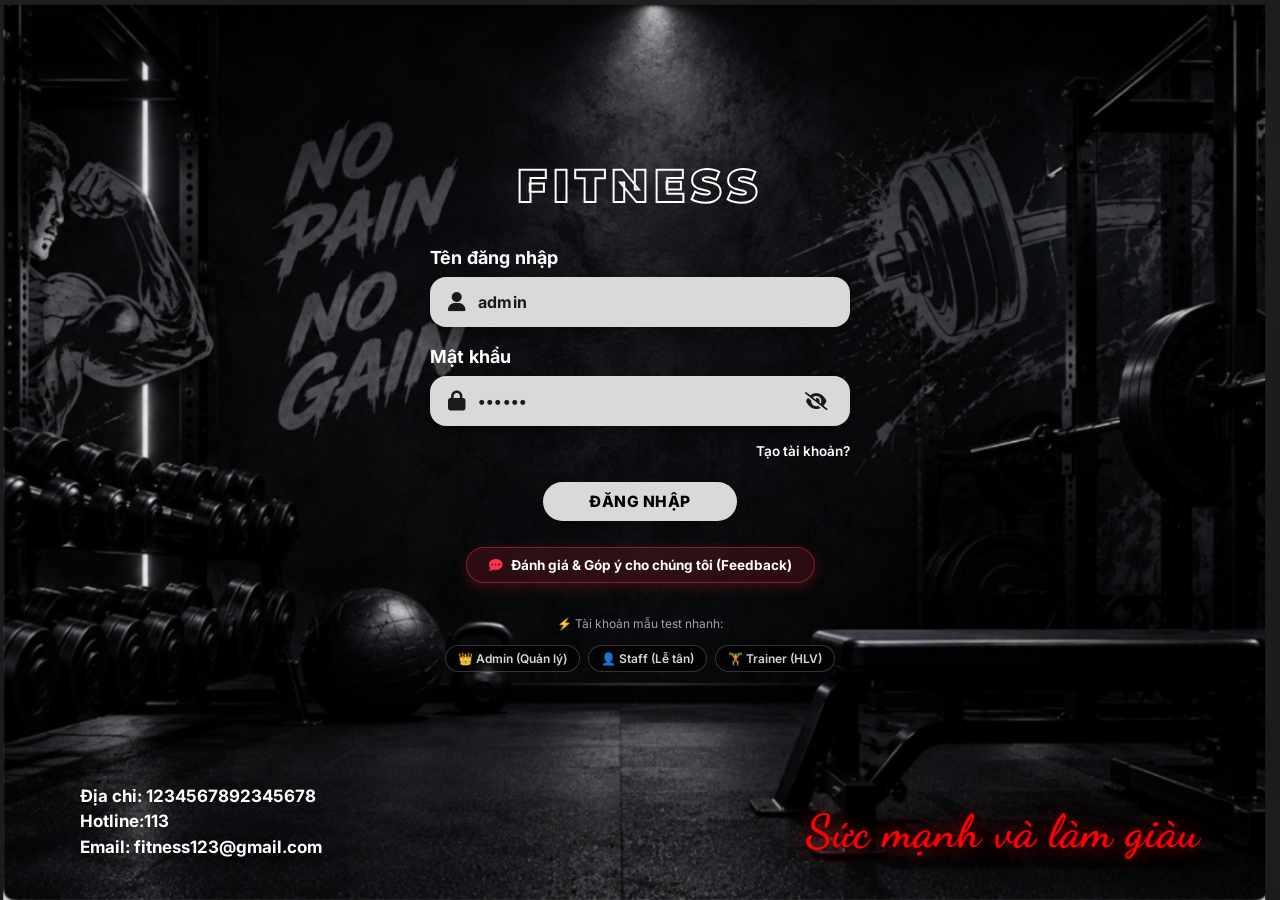
<file: index.html>
<!DOCTYPE html>
<html lang="vi">
<head>
  <meta charset="UTF-8">
  <meta http-equiv="refresh" content="0; url=frontend/pages/login.html">
  <title>Gym Management System</title>
  <script>
    // Automatic redirect
    window.location.href = "frontend/pages/login.html";
  </script>
</head>
<body style="background: #0A070D; color: #FFFFFF; font-family: sans-serif; display: flex; align-items: center; justify-content: center; height: 100vh;">
  <p>Đang chuyển hướng tới <a href="frontend/pages/login.html" style="color: #FF334B;">Hệ thống Quản lý Gym Fitness...</a></p>
</body>
</html>
</file>
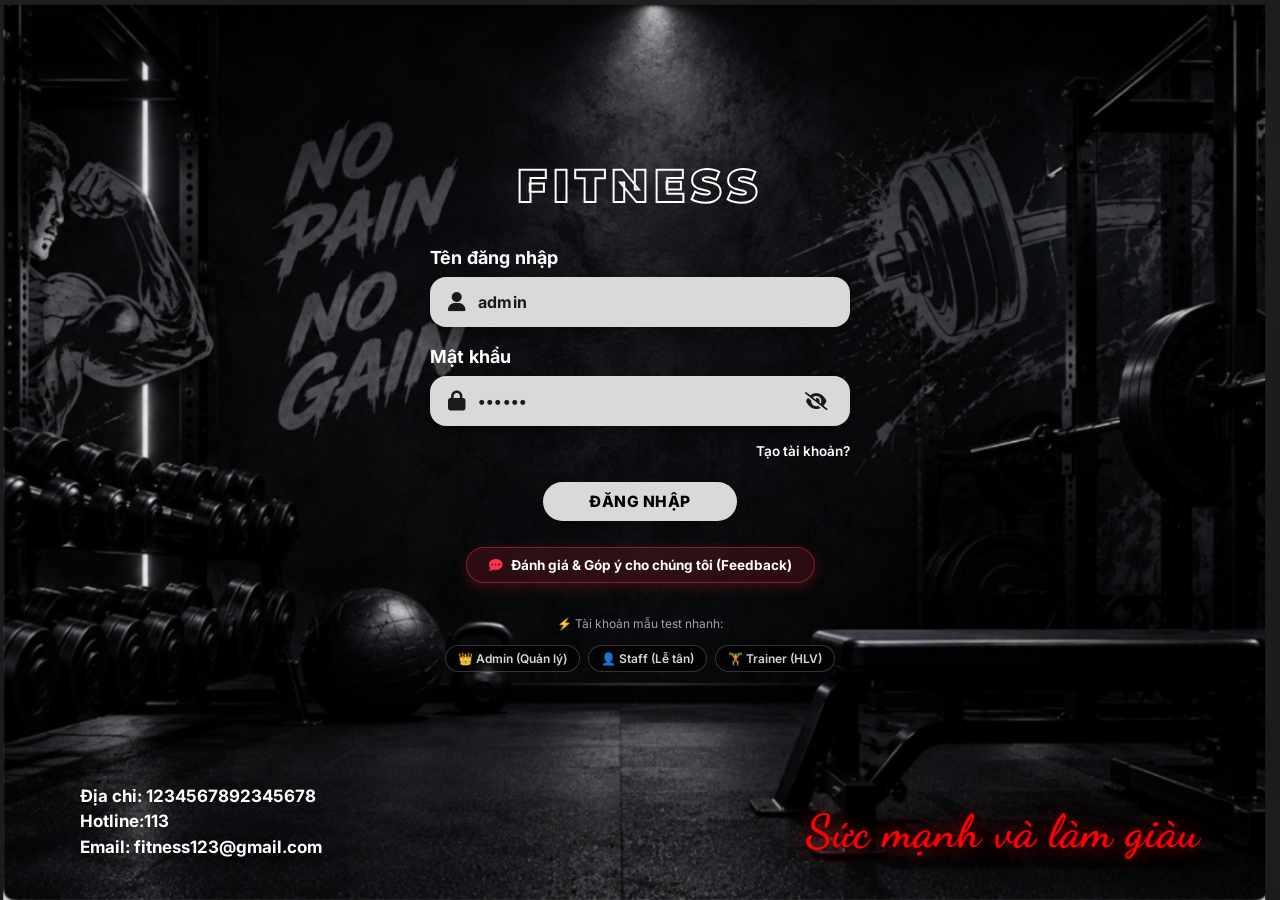
<file: frontend/pages/login.html>
<!DOCTYPE html>
<html lang="vi">
<head>
  <meta charset="UTF-8">
  <meta name="viewport" content="width=device-width, initial-scale=1.0">
  <title>FITNESS - Đăng nhập Hệ thống Gym</title>
  <link rel="stylesheet" href="../css/common.css">
  <link rel="stylesheet" href="../css/login.css">
  <link rel="stylesheet" href="https://cdnjs.cloudflare.com/ajax/libs/font-awesome/6.4.0/css/all.min.css">
</head>
<body style="margin: 0; padding: 0; overflow-x: hidden;">

  <!-- Khung bao toàn màn hình đăng nhập chuẩn Figma Desktop - 1 -->
  <div class="figma-login-wrapper">
    
    <div></div> <!-- Khoảng trống phía trên để căn giữa -->

    <!-- Vùng trung tâm: Tiêu đề FITNESS và Form đăng nhập -->
    <div class="figma-login-center">
      <!-- Tiêu đề chữ rỗng FITNESS -->
      <h1 class="figma-brand-title">FITNESS</h1>

      <!-- Form nhập thông tin -->
      <form id="loginForm" class="figma-login-form">
        <!-- Trường Tên đăng nhập -->
        <div>
          <div class="figma-label">Tên đăng nhập</div>
          <div class="figma-input-box">
            <i class="fa fa-user input-icon"></i>
            <input type="text" id="username" placeholder="Nhập tên đăng nhập..." value="admin" required autocomplete="username">
          </div>
        </div>

        <!-- Trường Mật khẩu -->
        <div>
          <div class="figma-label">Mật khẩu</div>
          <div class="figma-input-box">
            <i class="fa fa-lock input-icon"></i>
            <input type="password" id="password" placeholder="Nhập mật khẩu..." value="123456" required autocomplete="current-password">
            <button type="button" class="btn-toggle-eye" onclick="togglePasswordVisibility()" title="Hiện/ẩn mật khẩu">
              <i id="eyeIcon" class="fa fa-eye-slash"></i>
            </button>
          </div>
        </div>

        <!-- Link Tạo tài khoản -->
        <div class="figma-register-link">
          <a href="register.html">Tạo tài khoản?</a>
        </div>

        <!-- Nút ĐĂNG NHẬP -->
        <button type="submit" class="figma-btn-submit">
          ĐĂNG NHẬP
        </button>

        <!-- Nút Góp ý / Feedback cho Hội viên (Không cần đăng nhập) -->
        <div style="margin-top: 10px; text-align: center;">
          <button type="button" class="btn-public-feedback" onclick="openPublicFeedbackModal()">
            <i class="fa fa-comment-dots" style="color: #FF334B;"></i> Đánh giá &amp; Góp ý cho chúng tôi (Feedback)
          </button>
        </div>

        <!-- Thanh chọn nhanh tài khoản mẫu để chấm bài / demo -->
        <div class="figma-demo-bar">
          <span style="font-size: 12px; color: #9CA3AF; width: 100%; text-align: center; margin-bottom: 4px;">⚡ Tài khoản mẫu test nhanh:</span>
          <button type="button" class="demo-chip" onclick="fillDemoAccount('admin')">👑 Admin (Quản lý)</button>
          <button type="button" class="demo-chip" onclick="fillDemoAccount('staff01')">👤 Staff (Lễ tân)</button>
          <button type="button" class="demo-chip" onclick="fillDemoAccount('trainer01')">🏋️ Trainer (HLV)</button>
        </div>
      </form>
    </div>

    <!-- Public Feedback Modal (Hội viên gửi phản hồi không cần đăng nhập) -->
    <div id="publicFeedbackModal" class="modal-overlay">
      <div class="modal-content" style="max-width: 520px;">
        <div class="modal-header">
          <div>
            <h3 class="modal-title" style="margin: 0;"><i class="fa fa-comment-dots text-red"></i> Đánh Giá &amp; Góp Ý Dịch Vụ</h3>
            <p style="font-size: 12.5px; color: #9CA3AF; margin: 4px 0 0 0;">Ý kiến của bạn giúp chúng tôi nâng cao chất lượng phòng tập!</p>
          </div>
          <button class="btn-close-modal" onclick="closeModal('publicFeedbackModal')">&times;</button>
        </div>

        <form id="publicFeedbackForm" onsubmit="handlePublicFeedbackSubmit(event)">
          <div class="form-group">
            <label class="form-label">Họ và tên của bạn *</label>
            <input type="text" id="fbMemberName" class="form-control" placeholder="VD: Nguyễn Văn An, Trần Thị Bình..." required style="font-weight: 700;">
          </div>

          <div class="form-group">
            <label class="form-label">Đối tượng / Huấn luyện viên (PT) cần đánh giá *</label>
            <select id="fbTrainerSelect" class="form-control" required>
              <option value="0">⭐ Đánh giá chung chất lượng Phòng tập &amp; Cơ sở vật chất</option>
              <option value="1">🏋️ HLV Nguyễn Minh Tuấn (Chuyên môn: Tăng cơ giảm mỡ)</option>
              <option value="2">🏋️ HLV Trần Quốc Hùng (Chuyên môn: Bodybuilding)</option>
            </select>
          </div>

          <div class="form-group">
            <label class="form-label">Mức độ hài lòng *</label>
            <div class="star-rating-box" id="fbStarRating">
              <span class="star-btn active" data-rating="1" onclick="setFeedbackRating(1)"><i class="fa fa-star"></i></span>
              <span class="star-btn active" data-rating="2" onclick="setFeedbackRating(2)"><i class="fa fa-star"></i></span>
              <span class="star-btn active" data-rating="3" onclick="setFeedbackRating(3)"><i class="fa fa-star"></i></span>
              <span class="star-btn active" data-rating="4" onclick="setFeedbackRating(4)"><i class="fa fa-star"></i></span>
              <span class="star-btn active" data-rating="5" onclick="setFeedbackRating(5)"><i class="fa fa-star"></i></span>
              <span id="ratingText" style="font-size: 13px; font-weight: 700; color: #F59E0B; margin-left: 10px;">5/5 Tuyệt vời ⭐</span>
            </div>
            <input type="hidden" id="fbRatingVal" value="5">
          </div>

          <div class="form-group">
            <label class="form-label">Nội dung đánh giá &amp; Góp ý chi tiết *</label>
            <textarea id="fbComment" class="form-control" rows="4" placeholder="VD: Phòng tập sạch sẽ, máy móc hiện đại và Huấn luyện viên hướng dẫn rất nhiệt tình..." required></textarea>
          </div>

          <div style="display: flex; justify-content: flex-end; gap: 12px; margin-top: 24px;">
            <button type="button" class="btn btn-secondary" onclick="closeModal('publicFeedbackModal')">Hủy</button>
            <button type="submit" class="btn btn-primary" style="padding: 10px 24px; font-weight: 700;"><i class="fa fa-paper-plane"></i> Gửi Đánh Giá</button>
          </div>
        </form>
      </div>
    </div>


    <!-- Vùng chân trang: Thông tin liên hệ góc trái & Khẩu hiệu đỏ góc phải -->
    <div class="figma-footer-row">
      <!-- Thông tin liên hệ góc trái dưới -->
      <div class="figma-contact-info">
        <div>Địa chỉ: 1234567892345678</div>
        <div>Hotline:113</div>
        <div>Email: fitness123@gmail.com</div>
      </div>

      <!-- Khẩu hiệu thư pháp đỏ: "Sức mạnh và làm giàu" -->
      <div class="figma-slogan-red">
        Sức mạnh và làm giàu
      </div>
    </div>


  </div>

  <!-- Scripts xử lý nghiệp vụ -->
  <script src="../js/mock_data.js"></script>
  <script src="../js/api.js"></script>
  <script src="../js/common.js"></script>
  <script src="../js/auth.js"></script>

  <script>
    // Hàm ẩn / hiện mật khẩu
    function togglePasswordVisibility() {
      const pwdInput = document.getElementById('password');
      const eyeIcon = document.getElementById('eyeIcon');
      if (pwdInput.type === 'password') {
        pwdInput.type = 'text';
        eyeIcon.className = 'fa fa-eye';
      } else {
        pwdInput.type = 'password';
        eyeIcon.className = 'fa fa-eye-slash';
      }
    }
  </script>
</body>
</html>
</file>
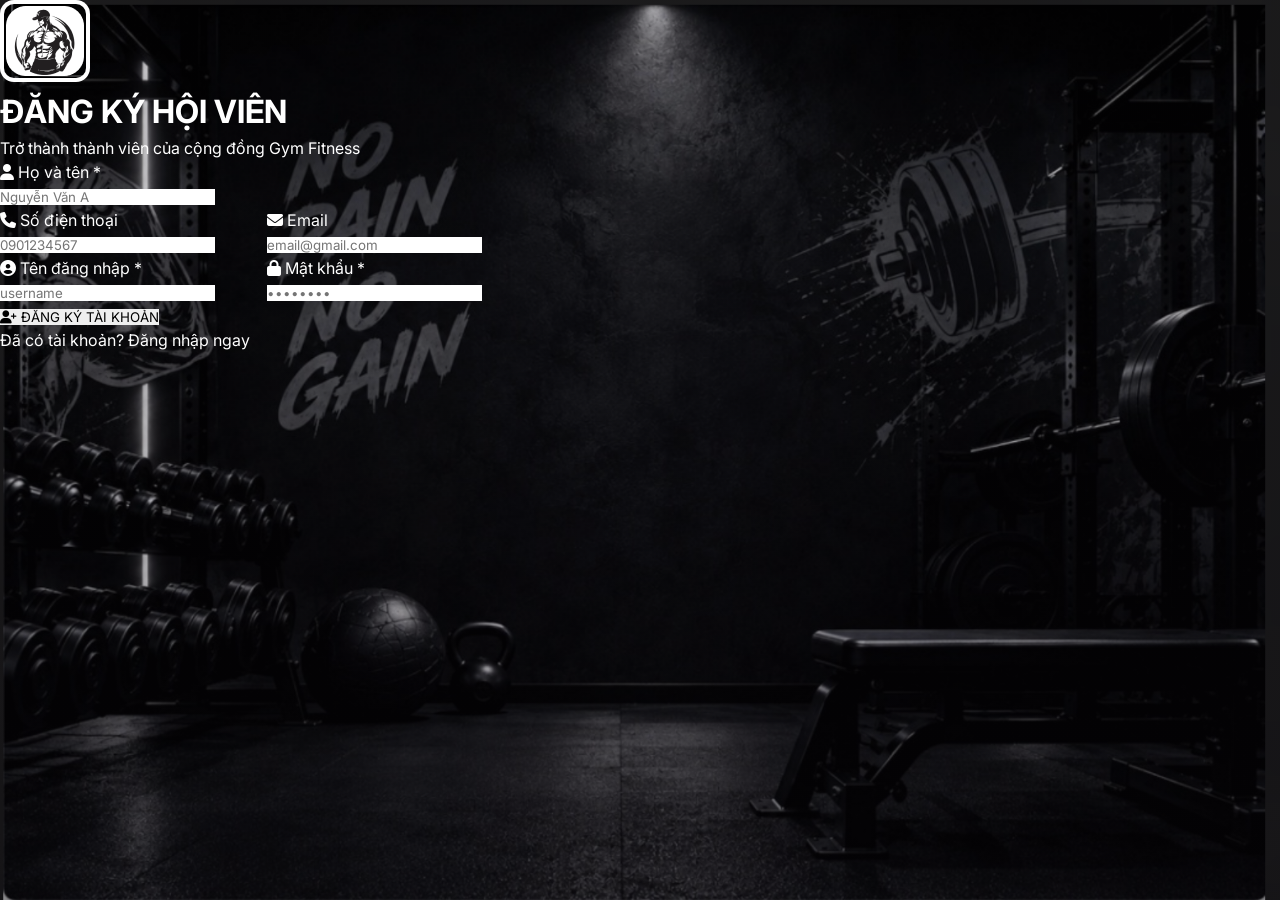
<file: frontend/pages/register.html>
<!DOCTYPE html>
<html lang="vi">
<head>
  <meta charset="UTF-8">
  <meta name="viewport" content="width=device-width, initial-scale=1.0">
  <title>Đăng ký Hội viên - Gym Management System</title>
  <link rel="stylesheet" href="../css/common.css">
  <link rel="stylesheet" href="../css/login.css">
  <link rel="stylesheet" href="https://cdnjs.cloudflare.com/ajax/libs/font-awesome/6.4.0/css/all.min.css">
</head>
<body>
  <div class="auth-container">
    <div class="auth-card" style="max-width: 520px;">
      <div class="auth-header">
        <img src="../assets/images/logo.png" alt="Gym Logo" class="auth-logo" style="background: #FFF; border-radius: 14px; padding: 4px;">
        <h1 class="auth-title">ĐĂNG KÝ HỘI VIÊN</h1>
        <p class="auth-subtitle">Trở thành thành viên của cộng đồng Gym Fitness</p>
      </div>

      <form id="registerForm" class="auth-form">
        <div class="auth-input-group">
          <label for="regFullname"><i class="fa fa-user"></i> Họ và tên *</label>
          <div class="auth-input-wrapper">
            <input type="text" id="regFullname" placeholder="Nguyễn Văn A" required>
          </div>
        </div>

        <div style="display: grid; grid-template-columns: 1fr 1fr; gap: 14px;">
          <div class="auth-input-group">
            <label for="regPhone"><i class="fa fa-phone"></i> Số điện thoại</label>
            <div class="auth-input-wrapper">
              <input type="tel" id="regPhone" placeholder="0901234567">
            </div>
          </div>
          <div class="auth-input-group">
            <label for="regEmail"><i class="fa fa-envelope"></i> Email</label>
            <div class="auth-input-wrapper">
              <input type="email" id="regEmail" placeholder="email@gmail.com">
            </div>
          </div>
        </div>

        <div style="display: grid; grid-template-columns: 1fr 1fr; gap: 14px;">
          <div class="auth-input-group">
            <label for="regUsername"><i class="fa fa-user-circle"></i> Tên đăng nhập *</label>
            <div class="auth-input-wrapper">
              <input type="text" id="regUsername" placeholder="username" required>
            </div>
          </div>
          <div class="auth-input-group">
            <label for="regPassword"><i class="fa fa-lock"></i> Mật khẩu *</label>
            <div class="auth-input-wrapper">
              <input type="password" id="regPassword" placeholder="••••••••" required>
            </div>
          </div>
        </div>

        <button type="submit" class="btn-auth-submit">
          <i class="fa fa-user-plus"></i> ĐĂNG KÝ TÀI KHOẢN
        </button>
      </form>

      <div class="auth-footer">
        Đã có tài khoản? <a href="login.html">Đăng nhập ngay</a>
      </div>
    </div>
  </div>

  <!-- Scripts -->
  <script src="../js/mock_data.js"></script>
  <script src="../js/api.js"></script>
  <script src="../js/common.js"></script>
  <script src="../js/auth.js"></script>
</body>
</html>
</file>
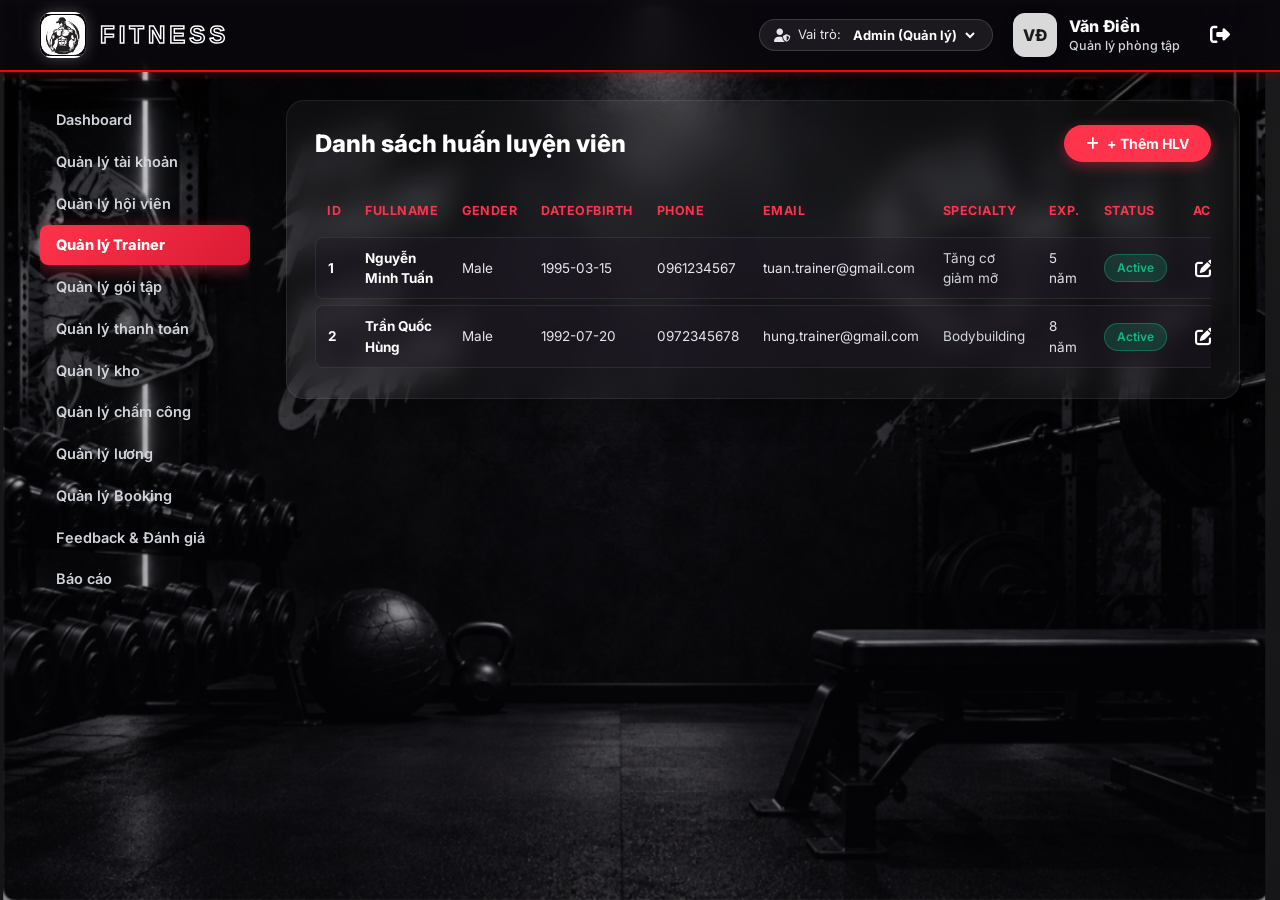
<file: frontend/pages/trainer.html>
<!DOCTYPE html>
<html lang="vi">
<head>
  <meta charset="UTF-8">
  <meta name="viewport" content="width=device-width, initial-scale=1.0">
  <title>FITNESS - Huấn luyện viên & Lịch hẹn</title>
  <link rel="stylesheet" href="../css/common.css">
  <link rel="stylesheet" href="../css/trainer.css">
  <link rel="stylesheet" href="https://cdnjs.cloudflare.com/ajax/libs/font-awesome/6.4.0/css/all.min.css">
</head>
<body>
  <div class="app-container">
    <!-- Reusable Top Header Component -->
    <header class="app-header" id="appHeader"></header>
    <div class="header-separator-line"></div>


    <!-- Main Layout Content -->
    <div class="main-wrapper">
      <!-- Sidebar -->
      <aside class="sidebar" id="sidebarNav"></aside>

      <!-- Content Area -->
      <main class="content-area">



        <!-- ================= TAB: MY STUDENTS (HỘI VIÊN PHỤ TRÁCH - CHUẨN FIGMA) ================= -->
        <section id="section_my_students" class="tab-section" style="display: none;">
          <!-- Header Bar -->
          <div class="card-header-flex" style="margin-bottom: 24px;">
            <div>
              <h2 style="font-size: 24px; font-weight: 800; color: #FFFFFF; margin: 0;">Danh Sách Hội Viên Phụ Trách</h2>
              <p style="font-size: 13.5px; color: #9CA3AF; margin: 4px 0 0 0;">Quản lý và theo dõi thông số luyện tập của các hội viên được chỉ định</p>
            </div>
          </div>

          <!-- Top 3 KPI Cards Grid -->
          <div style="display: grid; grid-template-columns: repeat(3, 1fr); gap: 20px; margin-bottom: 24px;">
            <!-- KPI 1 -->
            <div class="glass-card" style="padding: 20px 24px; display: flex; flex-direction: column; gap: 8px;">
              <div style="font-size: 12px; color: #9CA3AF; font-weight: 700; text-transform: uppercase;">TỔNG HỘI VIÊN</div>
              <div>
                <span style="font-size: 26px; font-weight: 800; color: #FF334B; letter-spacing: -0.5px;">18 Người</span>
              </div>
              <div style="font-size: 12.5px; color: #9CA3AF;">+2 hội viên mới tuần này</div>
            </div>

            <!-- KPI 2 -->
            <div class="glass-card" style="padding: 20px 24px; display: flex; flex-direction: column; gap: 8px;">
              <div style="font-size: 12px; color: #9CA3AF; font-weight: 700; text-transform: uppercase;">SỐ BUỔI ĐÃ KÈM</div>
              <div>
                <span style="font-size: 26px; font-weight: 800; color: #10B981; letter-spacing: -0.5px;">142 Buổi</span>
              </div>
              <div style="font-size: 12.5px; color: #9CA3AF;">Tháng này đạt KPI 85%</div>
            </div>

            <!-- KPI 3 -->
            <div class="glass-card" style="padding: 20px 24px; display: flex; flex-direction: column; gap: 8px;">
              <div style="font-size: 12px; color: #9CA3AF; font-weight: 700; text-transform: uppercase;">CSAT TRUNG BÌNH</div>
              <div>
                <span style="font-size: 26px; font-weight: 800; color: #3B82F6; letter-spacing: -0.5px;">4.9 / 5.0</span>
              </div>
              <div style="font-size: 12.5px; color: #9CA3AF;">Từ 48 đánh giá gần nhất</div>
            </div>
          </div>

          <!-- Students List Container -->
          <div style="display: flex; flex-direction: column; gap: 16px;">
            <!-- Student 1 -->
            <div class="glass-card" style="padding: 20px 24px; display: flex; align-items: center; justify-content: space-between; gap: 24px; flex-wrap: wrap;">
              <!-- Student Info -->
              <div style="display: flex; align-items: center; gap: 16px; min-width: 220px;">
                <div style="width: 48px; height: 48px; border-radius: 50%; background: rgba(255, 255, 255, 0.08); border: 1px solid rgba(255, 255, 255, 0.12); display: flex; align-items: center; justify-content: center; font-size: 20px;">
                  👤
                </div>
                <div>
                  <h4 style="font-size: 16px; font-weight: 700; color: #FFFFFF; margin: 0 0 4px 0;">Nguyễn Minh Khoa</h4>
                  <span style="font-size: 12.5px; color: #9CA3AF;">Tăng cơ giảm mỡ (Recomp)</span>
                </div>
              </div>

              <!-- Progress Bar -->
              <div style="flex: 1; min-width: 200px; max-width: 320px;">
                <div style="display: flex; justify-content: space-between; font-size: 12px; margin-bottom: 6px;">
                  <span style="color: #9CA3AF;">Số buổi hoàn thành</span>
                  <span style="color: #FFFFFF; font-weight: 700;">12/36 Buổi</span>
                </div>
                <div style="height: 6px; background: rgba(255, 255, 255, 0.08); border-radius: 4px; overflow: hidden;">
                  <div style="width: 33.3%; height: 100%; background: #FF334B; border-radius: 4px; box-shadow: 0 0 8px rgba(255, 51, 75, 0.6);"></div>
                </div>
              </div>

              <!-- Next Session -->
              <div style="min-width: 140px;">
                <div style="font-size: 12px; color: #9CA3AF; margin-bottom: 2px;">Buổi tiếp theo</div>
                <div style="font-size: 14.5px; font-weight: 700; color: #FF334B;">Thứ 3 - 18:00</div>
              </div>

              <!-- Action Button -->
              <div>
                <button class="btn btn-secondary" style="padding: 10px 20px; font-weight: 600; font-size: 13px;" onclick="showToast('Xem chi tiết lộ trình tập của Nguyễn Minh Khoa')">
                  Chi Tiết Lộ Trình
                </button>
              </div>
            </div>

            <!-- Student 2 -->
            <div class="glass-card" style="padding: 20px 24px; display: flex; align-items: center; justify-content: space-between; gap: 24px; flex-wrap: wrap;">
              <!-- Student Info -->
              <div style="display: flex; align-items: center; gap: 16px; min-width: 220px;">
                <div style="width: 48px; height: 48px; border-radius: 50%; background: rgba(255, 255, 255, 0.08); border: 1px solid rgba(255, 255, 255, 0.12); display: flex; align-items: center; justify-content: center; font-size: 20px;">
                  👤
                </div>
                <div>
                  <h4 style="font-size: 16px; font-weight: 700; color: #FFFFFF; margin: 0 0 4px 0;">Phạm Thùy Linh</h4>
                  <span style="font-size: 12.5px; color: #9CA3AF;">Giảm cân & Cải thiện Cardio</span>
                </div>
              </div>

              <!-- Progress Bar -->
              <div style="flex: 1; min-width: 200px; max-width: 320px;">
                <div style="display: flex; justify-content: space-between; font-size: 12px; margin-bottom: 6px;">
                  <span style="color: #9CA3AF;">Số buổi hoàn thành</span>
                  <span style="color: #FFFFFF; font-weight: 700;">8/24 Buổi</span>
                </div>
                <div style="height: 6px; background: rgba(255, 255, 255, 0.08); border-radius: 4px; overflow: hidden;">
                  <div style="width: 33.3%; height: 100%; background: #FF334B; border-radius: 4px; box-shadow: 0 0 8px rgba(255, 51, 75, 0.6);"></div>
                </div>
              </div>

              <!-- Next Session -->
              <div style="min-width: 140px;">
                <div style="font-size: 12px; color: #9CA3AF; margin-bottom: 2px;">Buổi tiếp theo</div>
                <div style="font-size: 14.5px; font-weight: 700; color: #FF334B;">Thứ 4 - 17:00</div>
              </div>

              <!-- Action Button -->
              <div>
                <button class="btn btn-secondary" style="padding: 10px 20px; font-weight: 600; font-size: 13px;" onclick="showToast('Xem chi tiết lộ trình tập của Phạm Thùy Linh')">
                  Chi Tiết Lộ Trình
                </button>
              </div>
            </div>

            <!-- Student 3 -->
            <div class="glass-card" style="padding: 20px 24px; display: flex; align-items: center; justify-content: space-between; gap: 24px; flex-wrap: wrap;">
              <!-- Student Info -->
              <div style="display: flex; align-items: center; gap: 16px; min-width: 220px;">
                <div style="width: 48px; height: 48px; border-radius: 50%; background: rgba(255, 255, 255, 0.08); border: 1px solid rgba(255, 255, 255, 0.12); display: flex; align-items: center; justify-content: center; font-size: 20px;">
                  👤
                </div>
                <div>
                  <h4 style="font-size: 16px; font-weight: 700; color: #FFFFFF; margin: 0 0 4px 0;">Trần Hoàng Nam</h4>
                  <span style="font-size: 12.5px; color: #9CA3AF;">Tập luyện sức mạnh (Powerlifting)</span>
                </div>
              </div>

              <!-- Progress Bar -->
              <div style="flex: 1; min-width: 200px; max-width: 320px;">
                <div style="display: flex; justify-content: space-between; font-size: 12px; margin-bottom: 6px;">
                  <span style="color: #9CA3AF;">Số buổi hoàn thành</span>
                  <span style="color: #FFFFFF; font-weight: 700;">20/20 Buổi</span>
                </div>
                <div style="height: 6px; background: rgba(255, 255, 255, 0.08); border-radius: 4px; overflow: hidden;">
                  <div style="width: 100%; height: 100%; background: #FF334B; border-radius: 4px; box-shadow: 0 0 8px rgba(255, 51, 75, 0.6);"></div>
                </div>
              </div>

              <!-- Next Session -->
              <div style="min-width: 140px;">
                <div style="font-size: 12px; color: #9CA3AF; margin-bottom: 2px;">Buổi tiếp theo</div>
                <div style="font-size: 14.5px; font-weight: 700; color: #FF334B;">Hoàn thành gói</div>
              </div>

              <!-- Action Button -->
              <div>
                <button class="btn btn-secondary" style="padding: 10px 20px; font-weight: 600; font-size: 13px;" onclick="showToast('Học viên đã hoàn thành trọn vẹn lộ trình 20 buổi!')">
                  Chi Tiết Lộ Trình
                </button>
              </div>
            </div>
          </div>
        </section>

        <!-- ================= TAB 1: TRAINERS DIRECTORY ================= -->
        <section id="section_trainers" class="tab-section">

          <div class="glass-card">
            <div class="card-header-flex" style="margin-bottom: 24px;">
              <h2 style="font-size: 24px; font-weight: 800; color: #FFFFFF; margin: 0;">Danh sách huấn luyện viên</h2>
              <button class="btn btn-primary" onclick="openAddTrainerModal()">
                <i class="fa fa-plus"></i> + Thêm HLV
              </button>
            </div>

            <div class="table-container">
              <table class="custom-table">
                <thead>
                  <tr style="border-bottom: 1px solid rgba(255, 255, 255, 0.12);">
                    <th style="color: #FF334B; font-weight: 700;">ID</th>
                    <th style="color: #FF334B; font-weight: 700;">FullName</th>
                    <th style="color: #FF334B; font-weight: 700;">Gender</th>
                    <th style="color: #FF334B; font-weight: 700;">DateofBirth</th>
                    <th style="color: #FF334B; font-weight: 700;">Phone</th>
                    <th style="color: #FF334B; font-weight: 700;">Email</th>
                    <th style="color: #FF334B; font-weight: 700;">Specialty</th>
                    <th style="color: #FF334B; font-weight: 700;">Exp.</th>
                    <th style="color: #FF334B; font-weight: 700;">Status</th>
                    <th style="color: #FF334B; font-weight: 700; text-align: center;">Actions</th>
                  </tr>
                </thead>
                <tbody id="trainerTableBody">
                  <!-- Populated by trainer.js -->
                </tbody>
              </table>
            </div>
          </div>
        </section>


        <!-- ================= TAB: BOOK PT (ĐẶT LỊCH VỚI PT - CHUẨN FIGMA) ================= -->
        <section id="section_book_pt" class="tab-section" style="display: none;">
          <!-- Header Bar -->
          <div class="card-header-flex" style="margin-bottom: 24px; align-items: center;">
            <div>
              <h2 style="font-size: 24px; font-weight: 800; color: #FFFFFF; margin: 0;">Đặt Lịch Tập Với PT</h2>
              <p style="font-size: 13.5px; color: #9CA3AF; margin: 4px 0 0 0;">Lựa chọn huấn luyện viên và đặt lịch rèn luyện cá nhân 1:1</p>
            </div>
            <button class="btn btn-primary" onclick="openAddBookingModal()">
              <i class="fa fa-calendar-plus"></i> + Đặt lịch tập mới
            </button>
          </div>

          <!-- Top 3 KPI Cards Grid -->
          <div style="display: grid; grid-template-columns: repeat(3, 1fr); gap: 20px; margin-bottom: 24px;">
            <!-- KPI 1 -->
            <div class="glass-card" style="padding: 20px 24px; display: flex; flex-direction: column; gap: 8px;">
              <div style="font-size: 12px; color: #9CA3AF; font-weight: 700; text-transform: uppercase;">LỊCH ĐÃ ĐẶT THÁNG NÀY</div>
              <div>
                <span style="font-size: 26px; font-weight: 800; color: #FFFFFF; letter-spacing: -0.5px;">4 Lịch hẹn</span>
              </div>
              <div style="font-size: 12.5px; color: #9CA3AF;">HLV Nguyễn Minh Tuấn</div>
            </div>

            <!-- KPI 2 -->
            <div class="glass-card" style="padding: 20px 24px; display: flex; flex-direction: column; gap: 8px;">
              <div style="font-size: 12px; color: #9CA3AF; font-weight: 700; text-transform: uppercase;">CHỜ DUYỆT</div>
              <div>
                <span style="font-size: 26px; font-weight: 800; color: #F59E0B; letter-spacing: -0.5px;">1 Yêu cầu</span>
              </div>
              <div style="font-size: 12.5px; color: #9CA3AF;">Lịch tập Chủ nhật</div>
            </div>

            <!-- KPI 3 -->
            <div class="glass-card" style="padding: 20px 24px; display: flex; flex-direction: column; gap: 8px;">
              <div style="font-size: 12px; color: #9CA3AF; font-weight: 700; text-transform: uppercase;">ĐÃ HOÀN THÀNH</div>
              <div>
                <span style="font-size: 26px; font-weight: 800; color: #10B981; letter-spacing: -0.5px;">8 Buổi kèm</span>
              </div>
              <div style="font-size: 12.5px; color: #9CA3AF;">Đánh giá chất lượng 5.0★</div>
            </div>
          </div>

          <!-- Table Container -->
          <div class="glass-card">
            <h3 style="font-size: 16px; font-weight: 700; color: #FFFFFF; margin: 0 0 16px 0;">Danh sách lịch hẹn của tôi</h3>
            <div class="table-container">
              <table class="custom-table">
                <thead>
                  <tr style="border-bottom: 1px solid rgba(255, 255, 255, 0.12);">
                    <th style="color: #9CA3AF; font-weight: 600;">Mã lịch</th>
                    <th style="color: #9CA3AF; font-weight: 600;">Khung giờ</th>
                    <th style="color: #9CA3AF; font-weight: 600;">HLV phụ trách</th>
                    <th style="color: #9CA3AF; font-weight: 600;">Ngày tập</th>
                    <th style="color: #9CA3AF; font-weight: 600;">Nội dung bài tập</th>
                    <th style="color: #9CA3AF; font-weight: 600;">Trạng thái</th>
                    <th style="color: #9CA3AF; font-weight: 600; text-align: center;">Thao tác</th>
                  </tr>
                </thead>
                <tbody>
                  <tr style="border-bottom: 1px solid rgba(255, 255, 255, 0.06);">
                    <td style="font-weight: 700; color: #FF334B; padding: 14px 18px;">#BK-001</td>
                    <td style="color: #FFFFFF; font-weight: 700; padding: 14px 18px;">08:00 - 09:00</td>
                    <td style="color: #FFFFFF; font-weight: 600; padding: 14px 18px;">Nguyễn Minh Tuấn</td>
                    <td style="color: #9CA3AF; padding: 14px 18px;">05/03/2026</td>
                    <td style="color: #9CA3AF; padding: 14px 18px;">Luyện tập ngực &amp; tay trước</td>
                    <td style="padding: 14px 18px;"><span class="badge badge-green">Đã duyệt</span></td>
                    <td style="text-align: center; padding: 14px 18px;">
                      <button class="btn btn-secondary btn-sm" onclick="showToast('Đã gửi thông báo nhắc lịch tập!')">Nhắc lịch</button>
                    </td>
                  </tr>
                  <tr style="border-bottom: 1px solid rgba(255, 255, 255, 0.06);">
                    <td style="font-weight: 700; color: #FF334B; padding: 14px 18px;">#BK-003</td>
                    <td style="color: #FFFFFF; font-weight: 700; padding: 14px 18px;">17:00 - 18:00</td>
                    <td style="color: #FFFFFF; font-weight: 600; padding: 14px 18px;">Nguyễn Minh Tuấn</td>
                    <td style="color: #9CA3AF; padding: 14px 18px;">06/03/2026</td>
                    <td style="color: #9CA3AF; padding: 14px 18px;">Compound Squat &amp; Lưng xô</td>
                    <td style="padding: 14px 18px;"><span class="badge badge-green">Đã duyệt</span></td>
                    <td style="text-align: center; padding: 14px 18px;">
                      <button class="btn btn-secondary btn-sm" onclick="showToast('Đã gửi thông báo nhắc lịch tập!')">Nhắc lịch</button>
                    </td>
                  </tr>
                  <tr>
                    <td style="font-weight: 700; color: #FF334B; padding: 14px 18px;">#BK-009</td>
                    <td style="color: #FFFFFF; font-weight: 700; padding: 14px 18px;">09:00 - 10:00</td>
                    <td style="color: #FFFFFF; font-weight: 600; padding: 14px 18px;">Nguyễn Minh Tuấn</td>
                    <td style="color: #9CA3AF; padding: 14px 18px;">08/03/2026</td>
                    <td style="color: #9CA3AF; padding: 14px 18px;">Cardio HIIT &amp; Giãn cơ</td>
                    <td style="padding: 14px 18px;"><span class="badge badge-yellow">Chờ duyệt</span></td>
                    <td style="text-align: center; padding: 14px 18px;">
                      <button class="btn btn-danger btn-sm" onclick="showToast('Đã hủy yêu cầu đặt lịch!')">Hủy</button>
                    </td>
                  </tr>
                </tbody>
              </table>
            </div>
          </div>
        </section>

        <!-- ================= TAB 2: BOOKINGS LIST (CHUẨN FIGMA) ================= -->
        <section id="section_bookings" class="tab-section" style="display: none;">

          <!-- Header Bar -->
          <div class="card-header-flex" style="margin-bottom: 24px; align-items: center;">
            <div>
              <h2 style="font-size: 24px; font-weight: 800; color: #FFFFFF; margin: 0;">Quản lý Lịch Hẹn & Booking</h2>
              <p style="font-size: 13.5px; color: #9CA3AF; margin: 4px 0 0 0;">Điều phối lịch tập cá nhân (PT) và lớp nhóm gym</p>
            </div>
            <button class="btn btn-primary" onclick="openAddBookingModal()">
              <i class="fa fa-plus"></i> Tạo lịch đặt mới
            </button>
          </div>

          <!-- Top 3 KPI Cards Grid -->
          <div style="display: grid; grid-template-columns: repeat(3, 1fr); gap: 20px; margin-bottom: 24px;">
            <!-- KPI 1 -->
            <div class="glass-card" style="padding: 20px 24px; display: flex; flex-direction: column; gap: 8px;">
              <div style="font-size: 13px; color: #9CA3AF; font-weight: 500;">Tổng booking tháng</div>
              <div>
                <span style="font-size: 26px; font-weight: 800; color: #FFFFFF; letter-spacing: -0.5px;">148 Yêu cầu</span>
              </div>
            </div>

            <!-- KPI 2 -->
            <div class="glass-card" style="padding: 20px 24px; display: flex; flex-direction: column; gap: 8px;">
              <div style="font-size: 13px; color: #9CA3AF; font-weight: 500;">Đang chờ duyệt</div>
              <div>
                <span style="font-size: 26px; font-weight: 800; color: #F59E0B; letter-spacing: -0.5px;">12 Yêu cầu</span>
              </div>
            </div>

            <!-- KPI 3 -->
            <div class="glass-card" style="padding: 20px 24px; display: flex; flex-direction: column; gap: 8px;">
              <div style="font-size: 13px; color: #9CA3AF; font-weight: 500;">Đã xác nhận hôm nay</div>
              <div>
                <span style="font-size: 26px; font-weight: 800; color: #10B981; letter-spacing: -0.5px;">36 Buổi tập</span>
              </div>
            </div>
          </div>

          <!-- Toolbar: Filter Pills (Left) & Search Bar (Right) -->
          <div class="card-header-flex" style="margin-bottom: 20px; gap: 16px; flex-wrap: wrap;">
            <div class="filter-tabs" id="bookingFilterTabs">
              <button class="tab-btn active" onclick="filterBookings('all', event)">Tất cả</button>
              <button class="tab-btn" onclick="filterBookings('Pending', event)">Chờ duyệt</button>
              <button class="tab-btn" onclick="filterBookings('Confirmed', event)">Đã xác nhận</button>
            </div>

            <div class="search-box" style="max-width: 320px;">
              <i class="fa fa-search" style="color: var(--text-dim);"></i>
              <input type="text" id="bookingSearchInput" placeholder="Tìm mã đặt hoặc hội viên..." onkeyup="handleBookingSearch()">
            </div>
          </div>

          <!-- Table Container -->
          <div class="glass-card">
            <div class="table-container">
              <table class="custom-table">
                <thead>
                  <tr style="border-bottom: 1px solid rgba(255, 255, 255, 0.12);">
                    <th style="color: #FF334B; font-weight: 700;">Mã Lịch</th>
                    <th style="color: #FF334B; font-weight: 700;">Khung Giờ</th>
                    <th style="color: #FF334B; font-weight: 700;">Hội Viên</th>
                    <th style="color: #FF334B; font-weight: 700;">HLV Phụ Trách</th>
                    <th style="color: #FF334B; font-weight: 700;">Ngày Tập</th>
                    <th style="color: #FF334B; font-weight: 700;">Nội Dung / Ghi Chú</th>
                    <th style="color: #FF334B; font-weight: 700;">Trạng Thái</th>
                    <th style="color: #FF334B; font-weight: 700; text-align: center;">Thao Tác</th>
                  </tr>


                </thead>
                <tbody id="bookingTableBody">
                  <!-- Populated by trainer.js -->
                </tbody>
              </table>
            </div>
          </div>
        </section>


        <!-- ================= TAB 3: SESSIONS - LỊCH DẠY CỦA TÔI (CHUẨN FIGMA) ================= -->
        <section id="section_sessions" class="tab-section" style="display: none;">
          <!-- Header Bar -->
          <div class="card-header-flex" style="margin-bottom: 24px;">
            <h2 style="font-size: 24px; font-weight: 800; color: #FFFFFF; margin: 0;">Lịch dạy của tôi</h2>
          </div>

          <!-- Main Glass Card Container -->
          <div class="glass-card" style="padding: 24px;">
            <!-- Day of Week Tabs -->
            <div class="filter-tabs" id="sessionDayTabs" style="display: flex; gap: 8px; margin-bottom: 24px; flex-wrap: wrap; background: rgba(255,255,255,0.03); padding: 6px; border-radius: 10px; border: 1px solid rgba(255,255,255,0.06);">
              <button class="tab-btn active" style="flex: 1; padding: 10px 14px; border-radius: 8px; font-weight: 700;" onclick="filterSessionDay('all', event)">Tất cả</button>
              <button class="tab-btn" style="flex: 1; padding: 10px 14px; border-radius: 8px; font-weight: 600;" onclick="filterSessionDay('T2', event)">T2 (Mon)</button>
              <button class="tab-btn" style="flex: 1; padding: 10px 14px; border-radius: 8px; font-weight: 600;" onclick="filterSessionDay('T3', event)">T3 (Tue)</button>
              <button class="tab-btn" style="flex: 1; padding: 10px 14px; border-radius: 8px; font-weight: 600;" onclick="filterSessionDay('T4', event)">T4 (Wed)</button>
              <button class="tab-btn" style="flex: 1; padding: 10px 14px; border-radius: 8px; font-weight: 600;" onclick="filterSessionDay('T5', event)">T5 (Thu)</button>
              <button class="tab-btn" style="flex: 1; padding: 10px 14px; border-radius: 8px; font-weight: 600;" onclick="filterSessionDay('T6', event)">T6 (Fri)</button>
              <button class="tab-btn" style="flex: 1; padding: 10px 14px; border-radius: 8px; font-weight: 600;" onclick="filterSessionDay('T7', event)">T7 (Sat)</button>
              <button class="tab-btn" style="flex: 1; padding: 10px 14px; border-radius: 8px; font-weight: 600;" onclick="filterSessionDay('CN', event)">CN (Sun)</button>
            </div>

            <!-- List of Sessions -->
            <div id="sessionListContainer" style="display: flex; flex-direction: column; gap: 12px; margin-bottom: 24px;">
              <!-- Populated by trainer.js -->
            </div>

            <!-- Footer KPI Info -->
            <div style="display: flex; gap: 28px; padding-top: 16px; border-top: 1px solid rgba(255, 255, 255, 0.08); font-size: 13.5px; color: #9CA3AF; font-weight: 600;">
              <div style="display: flex; align-items: center; gap: 8px;">
                <span style="width: 8px; height: 8px; border-radius: 50%; background: #FF334B; display: inline-block;"></span>
                <span>Tổng buổi tuần này: <strong style="color: #FFFFFF;">11 buổi</strong></span>
              </div>
              <div style="display: flex; align-items: center; gap: 8px;">
                <span style="width: 8px; height: 8px; border-radius: 50%; background: #FF334B; display: inline-block;"></span>
                <span>Tổng giờ dạy: <strong style="color: #FFFFFF;">11h</strong></span>
              </div>
            </div>
          </div>
        </section>


        <!-- ================= TAB 4: FEEDBACKS (CHUẨN FIGMA) ================= -->
        <section id="section_feedbacks" class="tab-section" style="display: none;">
          <!-- Header Bar -->
          <div class="card-header-flex" style="margin-bottom: 24px; align-items: center;">
            <div>
              <h2 style="font-size: 24px; font-weight: 800; color: #FFFFFF; margin: 0;">Feedback & Đánh Giá Huấn Luyện Viên</h2>
              <p style="font-size: 13.5px; color: #9CA3AF; margin: 4px 0 0 0;">Dữ liệu từ bảng CSDL <code style="color: #FF334B; background: rgba(255,51,75,0.1); padding: 2px 6px; border-radius: 4px; font-weight: 600;">feedbacks</code> • Đánh giá chất lượng đào tạo & phục vụ</p>
            </div>
            <div style="display: flex; align-items: center; gap: 12px;">
              <div style="background: rgba(255, 51, 75, 0.1); border: 1px solid rgba(255, 51, 75, 0.3); border-radius: 20px; padding: 6px 16px; font-size: 13px; color: #FF334B; font-weight: 700; display: flex; align-items: center; gap: 8px;">
                <i class="fa fa-database"></i> gym_management.feedbacks
              </div>
            </div>
          </div>


          <!-- Table Container (Glass Card) -->
          <div class="glass-card" style="margin-bottom: 24px;">
            <div class="table-container">
              <table class="custom-table">
                <thead>
                  <tr style="border-bottom: 1px solid rgba(255, 255, 255, 0.12);">
                    <th style="color: #FF334B; font-weight: 700; width: 70px;">Mã FB</th>
                    <th style="color: #FF334B; font-weight: 700; width: 170px;">Người gửi (Hội viên)</th>
                    <th style="color: #FF334B; font-weight: 700; width: 180px;">Đối tượng / HLV</th>
                    <th style="color: #FF334B; font-weight: 700; width: 140px; white-space: nowrap;">Đánh giá sao</th>
                    <th style="color: #FF334B; font-weight: 700;">Nội dung nhận xét &amp; Góp ý</th>
                    <th style="color: #FF334B; font-weight: 700; width: 120px; text-align: center; white-space: nowrap;">Ngày gửi</th>
                  </tr>
                </thead>
                <tbody id="feedbackTableBody">
                  <!-- Populated by trainer.js -->
                </tbody>
              </table>


            </div>
          </div>

          <!-- Bottom 4 Summary KPI Cards Grid -->
          <div style="display: grid; grid-template-columns: repeat(4, 1fr); gap: 18px;">
            <!-- KPI 1 -->
            <div class="glass-card" style="padding: 20px 22px; display: flex; flex-direction: column; gap: 8px;">
              <div style="font-size: 13px; color: #9CA3AF; font-weight: 500;">Tổng số bản ghi</div>
              <div>
                <span id="fbTotalCount" style="font-size: 26px; font-weight: 800; color: #FFFFFF; letter-spacing: -0.5px;">6</span>
              </div>
            </div>

            <!-- KPI 2 -->
            <div class="glass-card" style="padding: 20px 22px; display: flex; flex-direction: column; gap: 8px;">
              <div style="font-size: 13px; color: #9CA3AF; font-weight: 500;">Đánh giá trung bình</div>
              <div>
                <span id="fbAvgRating" style="font-size: 26px; font-weight: 800; color: #F59E0B; letter-spacing: -0.5px;">4.33 ★</span>
              </div>
            </div>

            <!-- KPI 3 -->
            <div class="glass-card" style="padding: 20px 22px; display: flex; flex-direction: column; gap: 8px;">
              <div style="font-size: 13px; color: #9CA3AF; font-weight: 500;">Trainer #1 (Tuấn)</div>
              <div>
                <span id="fbTrainer1Count" style="font-size: 26px; font-weight: 800; color: #10B981; letter-spacing: -0.5px;">3 FB</span>
              </div>
            </div>

            <!-- KPI 4 -->
            <div class="glass-card" style="padding: 20px 22px; display: flex; flex-direction: column; gap: 8px;">
              <div style="font-size: 13px; color: #9CA3AF; font-weight: 500;">Trainer #2 (Hùng)</div>
              <div>
                <span id="fbTrainer2Count" style="font-size: 26px; font-weight: 800; color: #60A5FA; letter-spacing: -0.5px;">3 FB</span>
              </div>
            </div>
          </div>
        </section>

      </main>
    </div>
  </div>

  <!-- Add Booking Modal -->
  <div id="bookingModal" class="modal-overlay">
    <div class="modal-content">
      <div class="modal-header">
        <h3 class="modal-title"><i class="fa fa-calendar-plus text-red"></i> Đặt lịch hẹn với PT</h3>
        <button class="btn-close-modal" onclick="closeModal('bookingModal')">&times;</button>
      </div>

      <form id="bookingForm" onsubmit="handleSaveBooking(event)">
        <div class="form-group">
          <label class="form-label">Chọn hội viên *</label>
          <select id="bkMember" class="form-control" required></select>
        </div>

        <div class="form-group">
          <label class="form-label">Chọn Huấn luyện viên *</label>
          <select id="bkTrainer" class="form-control" required></select>
        </div>

        <div class="form-group">
          <label class="form-label">Ngày hẹn *</label>
          <input type="date" id="bkDate" class="form-control" value="2026-08-30" required>
        </div>

        <div style="display: grid; grid-template-columns: 1fr 1fr; gap: 14px;">
          <div class="form-group">
            <label class="form-label">Giờ bắt đầu</label>
            <input type="time" id="bkStartTime" class="form-control" value="08:00" required>
          </div>
          <div class="form-group">
            <label class="form-label">Giờ kết thúc</label>
            <input type="time" id="bkEndTime" class="form-control" value="09:00" required>
          </div>
        </div>

        <div class="form-group">
          <label class="form-label">Bộ môn / Hình thức</label>
          <select id="bkType" class="form-control">
            <option value="Gym & Fitness">Gym & Fitness</option>
            <option value="Bodybuilding">Bodybuilding</option>
            <option value="Cardio">Cardio</option>
            <option value="Boxing">Boxing</option>
          </select>
        </div>

        <div class="form-group">
          <label class="form-label">Ghi chú buổi tập</label>
          <input type="text" id="bkNotes" class="form-control" placeholder="Ví dụ: Tập ngực & tay trước">
        </div>

        <div style="display: flex; justify-content: flex-end; gap: 12px; margin-top: 24px;">
          <button type="button" class="btn btn-secondary" onclick="closeModal('bookingModal')">Hủy</button>
          <button type="submit" class="btn btn-primary"><i class="fa fa-check"></i> Xác nhận đặt lịch</button>
        </div>
      </form>
    </div>
  </div>

  <!-- Add Trainer Modal -->
  <div id="trainerModal" class="modal-overlay">
    <div class="modal-content">
      <div class="modal-header">
        <h3 class="modal-title"><i class="fa fa-user-plus text-red"></i> Thêm Huấn luyện viên Mới</h3>
        <button class="btn-close-modal" onclick="closeModal('trainerModal')">&times;</button>
      </div>

      <form id="trainerForm" onsubmit="handleSaveTrainer(event)">
        <div class="form-group">
          <label class="form-label">Họ và tên HLV *</label>
          <input type="text" id="trName" class="form-control" placeholder="Trần Minh Khang" required>
        </div>

        <div style="display: grid; grid-template-columns: 1fr 1fr; gap: 14px;">
          <div class="form-group">
            <label class="form-label">Số điện thoại *</label>
            <input type="tel" id="trPhone" class="form-control" placeholder="0909123456" required>
          </div>
          <div class="form-group">
            <label class="form-label">Kinh nghiệm (Năm)</label>
            <input type="number" id="trExp" class="form-control" value="3" min="1">
          </div>
        </div>

        <div class="form-group">
          <label class="form-label">Chuyên môn đào tạo *</label>
          <input type="text" id="trSpecialty" class="form-control" placeholder="Tăng cơ, giảm mỡ, Bodybuilding..." required>
        </div>

        <div style="display: flex; justify-content: flex-end; gap: 12px; margin-top: 24px;">
          <button type="button" class="btn btn-secondary" onclick="closeModal('trainerModal')">Hủy</button>
          <button type="submit" class="btn btn-primary"><i class="fa fa-save"></i> Lưu HLV</button>
        </div>
      </form>
    </div>
  </div>

  <!-- Scripts -->

  <script src="../js/mock_data.js"></script>
  <script src="../js/api.js"></script>
  <script src="../js/common.js"></script>
  <script src="../js/trainer.js"></script>
</body>
</html>
</file>
<file: frontend/css/common.css>
/* ==========================================================================
   GYM MANAGEMENT SYSTEM - DESIGN SYSTEM & COMMON STYLES
   Inspired by Dark Gym Luxury Aesthetic (Figma Design 1440x1024)
   ========================================================================== */

@import url('https://fonts.googleapis.com/css2?family=Inter:wght@300;400;500;600;700&family=Outfit:wght@400;500;600;700;800&display=swap');

:root {
  /* Colors */
  --bg-dark: #0A070D;
  --bg-card: rgba(22, 17, 26, 0.75);
  --bg-card-hover: rgba(30, 23, 36, 0.85);
  --bg-card-solid: #17121A;
  --border-glass: rgba(255, 255, 255, 0.08);
  --border-glass-light: rgba(255, 255, 255, 0.15);
  
  --primary-red: #FF334B;
  --primary-red-hover: #E50914;
  --primary-red-glow: rgba(255, 51, 75, 0.35);
  
  --accent-green: #10B981;
  --accent-green-bg: rgba(16, 185, 129, 0.15);
  --accent-green-border: rgba(16, 185, 129, 0.3);
  
  --accent-blue: #3B82F6;
  --accent-blue-bg: rgba(59, 130, 246, 0.15);
  
  --accent-yellow: #F59E0B;
  --accent-yellow-bg: rgba(245, 158, 11, 0.15);

  --text-main: #FFFFFF;
  --text-muted: #9CA3AF;
  --text-dim: #6B7280;
  
  /* Fonts */
  --font-heading: 'Outfit', sans-serif;
  --font-body: 'Inter', sans-serif;
  
  /* Dimensions & Layout */
  --header-height: 80px;
  --sidebar-width: 250px;
  --radius-sm: 8px;
  --radius-md: 14px;
  --radius-lg: 20px;
  --radius-full: 9999px;
  
  /* Shadows & Glass */
  --shadow-card: 0 8px 32px 0 rgba(0, 0, 0, 0.45);
  --blur-glass: blur(16px);
}

/* --- Global Reset & Body Background --- */
* {
  margin: 0;
  padding: 0;
  box-sizing: border-box;
}

body {
  font-family: var(--font-body);
  background-color: var(--bg-dark);
  background-image: 
    linear-gradient(180deg, rgba(10, 7, 13, 0.15) 0%, rgba(10, 7, 13, 0.35) 100%),
    url('../assets/images/background.png');
  background-size: cover;
  background-position: center center;
  background-attachment: fixed;
  background-repeat: no-repeat;
  color: var(--text-main);
  min-height: 100vh;
  overflow-x: hidden;
  line-height: 1.5;
}



a {
  color: inherit;
  text-decoration: none;
}

button, input, select, textarea {
  font-family: inherit;
  border: none;
  outline: none;
}

/* --- Layout Structure --- */
.app-container {
  display: flex;
  flex-direction: column;
  min-height: 100vh;
  position: relative;
}

/* --- Top Header Navigation (Sticky) --- */
.app-header {
  height: 70px;
  display: flex;
  align-items: center;
  justify-content: space-between;
  padding: 0 40px;
  position: sticky;
  top: 0;
  z-index: 1000;
  backdrop-filter: blur(16px);
  -webkit-backdrop-filter: blur(16px);
  background: rgba(10, 7, 13, 0.88);
  box-sizing: border-box;
}

.header-left {
  display: flex;
  align-items: center;
  gap: 16px;
  flex-shrink: 0;
}

.brand-logo {
  display: flex;
  align-items: center;
  gap: 14px;
  cursor: pointer;
  text-decoration: none;
}

.brand-logo img, .brand-logo svg {
  width: 46px;
  height: 46px;
  border-radius: 12px;
  object-fit: contain;
  background: #FFFFFF;
  box-shadow: 0 0 16px rgba(255, 255, 255, 0.25);
  transition: transform 0.3s ease;
}

.brand-logo:hover img, .brand-logo:hover svg {
  transform: scale(1.05);
}

.brand-name {
  font-family: 'Montserrat', sans-serif;
  font-size: 24px;
  font-weight: 900;
  letter-spacing: 4px;
  color: transparent;
  -webkit-text-stroke: 1.5px #FFFFFF;
  text-transform: uppercase;
}

.header-right {
  display: flex;
  align-items: center;
  gap: 20px;
  flex-shrink: 0;
}

/* User Profile Badge (Right Topbar) */
.user-profile-widget {
  display: flex;
  align-items: center;
  gap: 12px;
  flex-shrink: 0;
}

.user-avatar {
  width: 44px;
  height: 44px;
  min-width: 44px;
  min-height: 44px;
  border-radius: 12px;
  background: #D9D9D9;
  display: flex;
  align-items: center;
  justify-content: center;
  font-weight: 800;
  color: #1A1A1A;
  font-size: 16px;
  box-shadow: 0 4px 12px rgba(0, 0, 0, 0.4);
}

.user-info {
  display: flex;
  flex-direction: column;
  justify-content: center;
  text-align: left;
  white-space: nowrap;
  line-height: 1.25;
}

.user-name {
  font-size: 16px;
  font-weight: 800;
  color: #FFFFFF;
  letter-spacing: 0.2px;
}

.user-role {
  font-size: 12.5px;
  color: #D1D5DB;
  font-weight: 500;
  margin-top: 2px;
}

/* Role Selector Pill */
.role-selector-pill {
  background: rgba(255, 255, 255, 0.08);
  border: 1px solid rgba(255, 255, 255, 0.15);
  border-radius: 20px;
  padding: 5px 14px;
  display: flex;
  align-items: center;
  gap: 8px;
  font-size: 13px;
  color: #E5E7EB;
  flex-shrink: 0;
}

.role-select {
  background: transparent;
  color: #FFFFFF;
  font-weight: 700;
  font-size: 13px;
  cursor: pointer;
  outline: none;
  border: none;
}

.role-select option {
  background-color: #17121A !important;
  color: #FFFFFF !important;
}

.btn-logout {
  width: 40px;
  height: 40px;
  min-width: 40px;
  border-radius: 10px;
  background: transparent;
  border: none;
  color: #FFFFFF;
  font-size: 20px;
  display: flex;
  align-items: center;
  justify-content: center;
  cursor: pointer;
  transition: all 0.2s ease;
}

.btn-logout:hover {
  color: #FF334B;
  transform: scale(1.15);
}

/* --- Continuous Red Horizontal Line Below Header (Sticky) --- */
.header-separator-line {
  width: 100%;
  height: 2px;
  background: #FF0000;
  box-shadow: 0 0 10px rgba(255, 0, 0, 0.8);
  position: sticky;
  top: 70px;
  z-index: 999;
}

/* --- Main Layout Wrapper --- */
.main-wrapper {
  display: flex;
  flex: 1;
  width: 100%;
  padding: 28px 40px;
  gap: 36px;
  box-sizing: border-box;
}

/* --- Sidebar Navigation (Sticky) --- */
.sidebar {
  width: 210px;
  flex-shrink: 0;
  display: flex;
  flex-direction: column;
  gap: 4px;
  position: sticky;
  top: 94px;
  height: fit-content;
  max-height: calc(100vh - 110px);
  overflow-y: auto;
}


.nav-menu {
  list-style: none;
  display: flex;
  flex-direction: column;
  gap: 2px;
  margin: 0;
  padding: 0;
}

.nav-item {
  width: 100%;
}

.nav-link {
  display: block;
  width: 100%;
  padding: 9px 16px;
  border-radius: 8px;
  font-size: 14.5px;
  font-weight: 600;
  color: #D1D5DB;
  text-decoration: none;
  transition: all 0.2s ease;
  box-sizing: border-box;
}

.nav-link:hover {
  color: #FFFFFF;
  background: rgba(255, 51, 75, 0.15);
  transform: translateX(4px);
}

.nav-link.active {
  background: linear-gradient(135deg, #FF334B 0%, #D91B33 100%);
  color: #FFFFFF !important;
  font-weight: 800;
  box-shadow: 0 4px 15px rgba(255, 51, 75, 0.45);
}



/* --- Main Content Area --- */
.content-area {
  flex: 1;
  min-width: 0;
  display: flex;
  flex-direction: column;
  gap: 28px;
}

/* Card Header Flex Layout (Title on left, Button on right) */
.card-header-flex {
  display: flex;
  align-items: center;
  justify-content: space-between;
  width: 100%;
  margin-bottom: 22px;
  gap: 18px;
  box-sizing: border-box;
}


.card-title-lg {
  font-family: var(--font-heading);
  font-size: 24px;
  font-weight: 800;
  color: #FFFFFF;
  display: flex;
  align-items: center;
  gap: 10px;
  margin: 0;
}

/* --- Glassmorphism Cards --- */
.glass-card {
  background: rgba(255, 255, 255, 0.04);
  backdrop-filter: blur(14px);
  -webkit-backdrop-filter: blur(14px);
  border: 1px solid rgba(255, 255, 255, 0.08);
  border-radius: 18px;
  padding: 24px 28px;
  box-shadow: 0 10px 30px rgba(0, 0, 0, 0.35);
  box-sizing: border-box;
  width: 100%;
}


/* --- 4 Top Stat Cards Grid --- */
.stats-grid {
  display: grid;
  grid-template-columns: repeat(4, 1fr);
  gap: 20px;
  margin-bottom: 32px;
}

/* --- 2-Column Dashboard Grid --- */
.dashboard-grid {
  display: grid;
  grid-template-columns: 1fr 1fr;
  gap: 28px;
  margin-bottom: 32px;
}



.stat-card {
  background: rgba(26, 20, 32, 0.65);
  backdrop-filter: var(--blur-glass);
  border: 1px solid var(--border-glass);
  border-radius: var(--radius-md);
  padding: 20px 24px;
  display: flex;
  flex-direction: column;
  gap: 8px;
  transition: transform 0.25s ease, border-color 0.25s ease;
}

.stat-card:hover {
  transform: translateY(-3px);
  border-color: rgba(255, 255, 255, 0.2);
}

.stat-label {
  font-size: 13px;
  color: var(--text-muted);
  font-weight: 500;
}

.stat-value {
  font-family: var(--font-heading);
  font-size: 26px;
  font-weight: 700;
  letter-spacing: -0.5px;
}

.stat-value.text-white { color: #FFFFFF; }
.stat-value.text-green { color: var(--accent-green); }
.stat-value.text-blue { color: var(--accent-blue); }
.stat-value.text-red { color: var(--primary-red); }
.stat-value.text-yellow { color: var(--accent-yellow); }

/* --- Tabs & Filter Buttons --- */
.filter-tabs {
  display: flex;
  align-items: center;
  gap: 10px;
}

.tab-btn {
  padding: 8px 18px;
  border-radius: var(--radius-sm);
  background: rgba(255, 255, 255, 0.08);
  border: 1px solid var(--border-glass);
  color: var(--text-muted);
  font-size: 13.5px;
  font-weight: 600;
  cursor: pointer;
  transition: all 0.2s ease;
}

.tab-btn:hover {
  background: rgba(255, 255, 255, 0.15);
  color: #FFFFFF;
}

.tab-btn.active {
  background: var(--primary-red);
  color: #FFFFFF;
  border-color: var(--primary-red);
  box-shadow: 0 4px 14px var(--primary-red-glow);
}

/* --- Action Buttons --- */
.btn {
  display: inline-flex;
  align-items: center;
  justify-content: center;
  white-space: nowrap;
  gap: 8px;
  padding: 10px 22px;
  border-radius: 20px;
  font-size: 14px;
  font-weight: 700;
  cursor: pointer;
  transition: all 0.2s ease;
}

.btn-primary {
  background: #FF334B;
  color: #FFFFFF;
  border: none;
  box-shadow: 0 4px 14px rgba(255, 51, 75, 0.4);
}

.btn-primary:hover {
  background: #E62038;
  transform: translateY(-1px);
  box-shadow: 0 6px 18px rgba(255, 51, 75, 0.5);
}

.btn-secondary {
  background: rgba(255, 255, 255, 0.08);
  color: #FFFFFF;
  border: 1px solid rgba(255, 255, 255, 0.15);
}

.btn-secondary:hover {
  background: rgba(255, 255, 255, 0.16);
  border-color: rgba(255, 255, 255, 0.3);
  color: #FFFFFF;
}


.btn-sm {
  padding: 6px 14px;
  font-size: 12.5px;
  border-radius: 6px;
  white-space: nowrap;
}

.btn-pill {
  border-radius: var(--radius-full);
}

/* --- Tables & Data Rows --- */
.table-container {
  width: 100%;
  overflow-x: auto;
}

.custom-table {
  width: 100%;
  border-collapse: separate;
  border-spacing: 0 6px;
  text-align: left;
}

.custom-table th {
  padding: 10px 12px;
  color: var(--text-dim);
  font-size: 12.5px;
  font-weight: 700;
  text-transform: uppercase;
  letter-spacing: 0.5px;
  border: none;
  white-space: nowrap;
}

.custom-table tbody tr {
  background: rgba(30, 23, 36, 0.45);
  border-radius: var(--radius-sm);
  transition: background 0.2s ease, transform 0.2s ease;
}

.custom-table tbody tr:hover {
  background: rgba(45, 35, 54, 0.65);
}

.custom-table td {
  padding: 10px 12px;
  font-size: 13.5px;
  color: var(--text-main);
  border-top: 1px solid var(--border-glass);
  border-bottom: 1px solid var(--border-glass);
  vertical-align: middle;
}


.custom-table td:first-child {
  border-left: 1px solid var(--border-glass);
  border-top-left-radius: var(--radius-sm);
  border-bottom-left-radius: var(--radius-sm);
}

.custom-table td:last-child {
  border-right: 1px solid var(--border-glass);
  border-top-right-radius: var(--radius-sm);
  border-bottom-right-radius: var(--radius-sm);
}

/* Highlight codes in table */
.code-highlight {
  color: var(--primary-red);
  font-weight: 600;
}

.time-highlight {
  color: var(--primary-red);
  font-weight: 700;
}

.price-highlight {
  color: var(--primary-red);
  font-weight: 700;
}

/* --- Status Badges --- */
.badge {
  display: inline-flex;
  align-items: center;
  justify-content: center;
  white-space: nowrap;
  gap: 6px;
  padding: 5px 14px;
  border-radius: var(--radius-full);
  font-size: 12px;
  font-weight: 700;
}

.badge-green {
  background: var(--accent-green-bg);
  color: var(--accent-green);
  border: 1px solid var(--accent-green-border);
}

.badge-red {
  background: rgba(239, 68, 68, 0.15);
  color: #EF4444;
  border: 1px solid rgba(239, 68, 68, 0.3);
}

.badge-blue {
  background: var(--accent-blue-bg);
  color: var(--accent-blue);
  border: 1px solid rgba(59, 130, 246, 0.3);
}

.badge-yellow {
  background: var(--accent-yellow-bg);
  color: var(--accent-yellow);
  border: 1px solid rgba(245, 158, 11, 0.3);
}

/* --- Action Button Group & Icons --- */
.action-btn-group {
  display: inline-flex;
  align-items: center;
  gap: 8px;
}

.btn-action-icon {
  width: 32px;
  height: 32px;
  border-radius: 8px;
  border: 1px solid rgba(255, 255, 255, 0.15);
  background: rgba(255, 255, 255, 0.06);
  color: #FFFFFF;
  display: inline-flex;
  align-items: center;
  justify-content: center;
  cursor: pointer;
  font-size: 13px;
  transition: all 0.2s ease;
}

.btn-action-icon:hover {
  background: rgba(255, 255, 255, 0.18);
  border-color: rgba(255, 255, 255, 0.35);
  transform: translateY(-1px);
}

.btn-action-icon.btn-success {
  background: rgba(16, 185, 129, 0.18);
  color: #10B981;
  border: 1px solid rgba(16, 185, 129, 0.4);
}

.btn-action-icon.btn-success:hover {
  background: rgba(16, 185, 129, 0.35);
  box-shadow: 0 0 10px rgba(16, 185, 129, 0.4);
}

.btn-action-icon.btn-danger {
  background: rgba(239, 68, 68, 0.18);
  color: #EF4444;
  border: 1px solid rgba(239, 68, 68, 0.4);
}

.btn-action-icon.btn-danger:hover {
  background: rgba(239, 68, 68, 0.35);
  box-shadow: 0 0 10px rgba(239, 68, 68, 0.4);
}

/* --- Search & Input Bars --- */

.search-box {
  display: flex;
  align-items: center;
  background: rgba(255, 255, 255, 0.06);
  border: 1px solid var(--border-glass);
  border-radius: var(--radius-sm);
  padding: 8px 14px;
  gap: 10px;
  width: 280px;
}

.search-box input {
  background: transparent;
  color: #FFFFFF;
  font-size: 13.5px;
  width: 100%;
}

.search-box input::placeholder {
  color: var(--text-dim);
}

/* --- Form Fields (In Modals & Forms) --- */
.form-group {
  display: flex;
  flex-direction: column;
  gap: 6px;
  margin-bottom: 16px;
}

.form-label {
  font-size: 13px;
  font-weight: 600;
  color: var(--text-muted);
}

.form-control {
  width: 100%;
  padding: 10px 14px;
  background: rgba(255, 255, 255, 0.06);
  border: 1px solid var(--border-glass);
  border-radius: var(--radius-sm);
  color: #FFFFFF;
  font-size: 14px;
  transition: border-color 0.2s ease, box-shadow 0.2s ease;
}

.form-control:focus {
  border-color: var(--primary-red);
  box-shadow: 0 0 0 2px var(--primary-red-glow);
}

select.form-control {
  background-color: #1A1420;
  color: #FFFFFF;
}

select.form-control option, select option {
  background-color: #17121A !important;
  color: #FFFFFF !important;
  padding: 10px 14px;
}


/* --- Modal Popup System --- */
.modal-overlay {
  position: fixed;
  top: 0;
  left: 0;
  width: 100vw;
  height: 100vh;
  background: rgba(0, 0, 0, 0.75);
  backdrop-filter: blur(8px);
  display: flex;
  align-items: center;
  justify-content: center;
  z-index: 1000;
  opacity: 0;
  visibility: hidden;
  transition: all 0.3s ease;
}

.modal-overlay.active {
  opacity: 1;
  visibility: visible;
}

.modal-content {
  background: #17121A;
  border: 1px solid var(--border-glass-light);
  border-radius: var(--radius-md);
  width: 90%;
  max-width: 560px;
  padding: 28px;
  box-shadow: 0 20px 50px rgba(0, 0, 0, 0.6);
  transform: scale(0.9);
  transition: transform 0.3s ease;
  max-height: 90vh;
  overflow-y: auto;
}

.modal-overlay.active .modal-content {
  transform: scale(1);
}

.modal-header {
  display: flex;
  align-items: center;
  justify-content: space-between;
  margin-bottom: 20px;
  padding-bottom: 12px;
  border-bottom: 1px solid var(--border-glass);
}

.modal-title {
  font-family: var(--font-heading);
  font-size: 20px;
  font-weight: 700;
}

.btn-close-modal {
  background: transparent;
  color: var(--text-muted);
  font-size: 20px;
  cursor: pointer;
  transition: color 0.2s ease;
}

.btn-close-modal:hover {
  color: var(--primary-red);
}

/* --- Toast Alert Notifications --- */
.toast-container {
  position: fixed;
  top: 24px;
  right: 24px;
  z-index: 9999;
  display: flex;
  flex-direction: column;
  gap: 10px;
}

.toast {
  background: #1C1622;
  border: 1px solid var(--border-glass-light);
  border-left: 4px solid var(--primary-red);
  border-radius: var(--radius-sm);
  padding: 12px 20px;
  color: #FFFFFF;
  font-size: 14px;
  box-shadow: 0 10px 25px rgba(0, 0, 0, 0.5);
  display: flex;
  align-items: center;
  gap: 12px;
  transform: translateX(120%);
  transition: transform 0.3s ease;
}

.toast.show {
  transform: translateX(0);
}

.toast.success { border-left-color: var(--accent-green); }
.toast.info { border-left-color: var(--accent-blue); }

/* --- Responsive & Mobile Navigation Styles --- */
.mobile-menu-toggle {
  display: none;
  background: rgba(255, 255, 255, 0.08);
  border: 1px solid var(--border-glass);
  border-radius: var(--radius-sm);
  color: #FFFFFF;
  width: 40px;
  height: 40px;
  align-items: center;
  justify-content: center;
  font-size: 18px;
  cursor: pointer;
  transition: all 0.2s ease;
}

.mobile-menu-toggle:hover {
  background: var(--primary-red);
  border-color: var(--primary-red);
}

.sidebar-overlay {
  display: none;
  position: fixed;
  top: 0;
  left: 0;
  width: 100vw;
  height: 100vh;
  background: rgba(0, 0, 0, 0.7);
  backdrop-filter: blur(4px);
  z-index: 98;
  opacity: 0;
  transition: opacity 0.3s ease;
}

.sidebar-overlay.active {
  display: block;
  opacity: 1;
}

/* Custom Glass Scrollbar */
::-webkit-scrollbar {
  width: 6px;
  height: 6px;
}

::-webkit-scrollbar-track {
  background: rgba(10, 7, 13, 0.5);
}

::-webkit-scrollbar-thumb {
  background: rgba(255, 255, 255, 0.2);
  border-radius: 4px;
}

::-webkit-scrollbar-thumb:hover {
  background: var(--primary-red);
}

/* --- Breakpoint: Laptop & Small Desktop (< 1200px) --- */
@media (max-width: 1200px) {
  .main-wrapper {
    padding: 20px 24px;
    gap: 24px;
  }
}

/* --- Breakpoint: Tablet & iPad (< 880px) --- */
@media (max-width: 880px) {
  .stats-grid {
    grid-template-columns: repeat(2, 1fr);
    gap: 16px;
    margin-bottom: 24px;
  }
}


/* --- Breakpoint: Tablet & iPad (< 992px) --- */
@media (max-width: 992px) {
  .mobile-menu-toggle {
    display: flex;
  }

  .sidebar {
    position: fixed;
    top: 0;
    left: -280px;
    width: 260px;
    height: 100vh;
    background: #140E1A;
    border-right: 1px solid var(--border-glass-light);
    z-index: 99;
    padding: 24px 16px;
    overflow-y: auto;
    transition: left 0.3s cubic-bezier(0.4, 0, 0.2, 1);
    box-shadow: 10px 0 30px rgba(0, 0, 0, 0.8);
  }

  .sidebar.mobile-open {
    left: 0;
  }

  .main-wrapper {
    padding: 16px 20px;
  }

  .dashboard-grid {
    grid-template-columns: 1fr;
  }

  .admin-summary-grid {
    grid-template-columns: 1fr;
  }
}

/* --- Breakpoint: Mobile Phones (< 640px) --- */
@media (max-width: 640px) {
  .app-header {
    padding: 0 14px;
    height: 70px;
  }

  .brand-name {
    display: none;
  }

  .user-info {
    display: none;
  }

  .role-switcher {
    font-size: 11.5px;
    padding: 4px 8px;
    max-width: 140px;
  }

  .main-wrapper {
    padding: 12px;
  }

  .page-header {
    flex-direction: column;
    align-items: flex-start;
    gap: 12px;
  }

  .filter-tabs {
    width: 100%;
    overflow-x: auto;
    padding-bottom: 4px;
    white-space: nowrap;
  }

  .stats-grid {
    grid-template-columns: 1fr;
    gap: 12px;
  }

  .stat-card {
    padding: 16px;
  }

  .stat-value {
    font-size: 22px;
  }

  .glass-card {
    padding: 16px;
  }

  .search-box {
    width: 100%;
  }

  .member-toolbar {
    flex-direction: column;
    align-items: stretch;
  }

  .member-filters {
    flex-direction: column;
    align-items: stretch;
    width: 100%;
  }

  .member-filters select {
    width: 100% !important;
  }

  .modal-content {
    padding: 20px 16px;
    width: 95%;
  }

  .inbody-summary-grid {
    grid-template-columns: repeat(2, 1fr);
  }

  .pricing-grid, .trainer-grid, .workout-grid {
    grid-template-columns: 1fr;
  }
}

@keyframes pulse {
  0% {
    transform: scale(0.95);
    box-shadow: 0 0 0 0 rgba(16, 185, 129, 0.7);
  }
  70% {
    transform: scale(1);
    box-shadow: 0 0 0 8px rgba(16, 185, 129, 0);
  }
  100% {
    transform: scale(0.95);
    box-shadow: 0 0 0 0 rgba(16, 185, 129, 0);
  }
}
</file>
<file: frontend/css/login.css>
/* ==========================================================================
   GYM MANAGEMENT SYSTEM - GIAO DIỆN ĐĂNG NHẬP (CHUẨN FIGMA DESKTOP - 1)
   ========================================================================== */

@import url('https://fonts.googleapis.com/css2?family=Dancing+Script:wght@700&family=Montserrat:wght@800;900&family=Inter:wght@600;700;800&display=swap');

/* Khung bao toàn màn hình trang đăng nhập */
.figma-login-wrapper {
  height: 100vh;
  width: 100vw;
  position: relative;
  display: flex;
  flex-direction: column;
  justify-content: space-between;
  padding: 40px 80px;
  background-image: url('../assets/images/background.png');
  background-size: cover;
  background-position: center center;
  background-repeat: no-repeat;
  box-sizing: border-box;
  overflow: hidden;
}

/* Vùng trung tâm chứa form đăng nhập */
.figma-login-center {
  display: flex;
  flex-direction: column;
  align-items: center;
  margin: auto 0;
  width: 100%;
}

/* Tiêu đề FITNESS chữ rỗng viền trắng đôi theo Figma */
.figma-brand-title {
  font-family: 'Montserrat', sans-serif;
  font-size: 46px;
  font-weight: 900;
  letter-spacing: 6px;
  color: transparent;
  -webkit-text-stroke: 2px #FFFFFF;
  text-transform: uppercase;
  margin: 0 0 24px 0;
  text-align: center;
}

/* Form đăng nhập chính giữa */
.figma-login-form {
  width: 100%;
  max-width: 420px;
  display: flex;
  flex-direction: column;
  gap: 16px;
}

/* Nhãn trường dữ liệu (Tên đăng nhập, Mật khẩu) */
.figma-label {
  font-family: 'Inter', sans-serif;
  font-size: 18px;
  font-weight: 700;
  color: #FFFFFF;
  letter-spacing: 0.2px;
  margin-bottom: 6px;
}

/* Ô nhập liệu màu xám bo tròn chuẩn Figma */
.figma-input-box {
  width: 100%;
  height: 50px;
  background: #D9D9D9;
  border-radius: 16px;
  display: flex;
  align-items: center;
  padding: 0 18px;
  gap: 12px;
  box-shadow: 0 6px 16px rgba(0, 0, 0, 0.4);
  transition: all 0.2s ease;
}

.figma-input-box:focus-within {
  background: #ECECEC;
  box-shadow: 0 0 0 3px rgba(255, 255, 255, 0.5);
}

.figma-input-box i.input-icon {
  font-size: 20px;
  color: #1A1A1A;
}

.figma-input-box input {
  flex: 1;
  background: transparent;
  border: none;
  outline: none;
  font-size: 16px;
  font-weight: 700;
  color: #1A1A1A;
  letter-spacing: 0.2px;
}

.figma-input-box input::placeholder {
  color: #6B7280;
  font-weight: 500;
}

.btn-toggle-eye {
  background: transparent;
  border: none;
  color: #1A1A1A;
  font-size: 18px;
  cursor: pointer;
  padding: 4px;
}

/* Link Tạo tài khoản */
.figma-register-link {
  text-align: right;
  margin-top: -4px;
}

.figma-register-link a {
  color: #FFFFFF;
  font-family: 'Inter', sans-serif;
  font-size: 13.5px;
  font-weight: 600;
  text-decoration: none;
  transition: color 0.2s ease;
}

.figma-register-link a:hover {
  color: #FF334B;
  text-decoration: underline;
}

/* Nút ĐĂNG NHẬP bo tròn xám chuẩn Figma */
.figma-btn-submit {
  align-self: center;
  padding: 10px 46px;
  background: #D9D9D9;
  color: #000000;
  font-family: 'Inter', sans-serif;
  font-size: 15.5px;
  font-weight: 800;
  letter-spacing: 0.5px;
  border: none;
  border-radius: 20px;
  cursor: pointer;
  box-shadow: 0 4px 14px rgba(0, 0, 0, 0.35);
  transition: all 0.2s ease;
  margin-top: 4px;
}

.figma-btn-submit:hover {
  background: #FFFFFF;
  transform: translateY(-2px);
  box-shadow: 0 6px 18px rgba(255, 255, 255, 0.3);
}

/* --- Khối Footer phía dưới màn hình --- */
.figma-footer-row {
  display: flex;
  justify-content: space-between;
  align-items: flex-end;
  width: 100%;
}

/* Thông tin liên hệ góc trái dưới */
.figma-contact-info {
  font-family: 'Inter', serif, sans-serif;
  color: #FFFFFF;
  font-size: 17px;
  font-weight: 700;
  line-height: 1.5;
  text-shadow: 0 2px 8px rgba(0, 0, 0, 0.8);
}

/* Chữ thư pháp đỏ góc phải: "Sức mạnh và làm giàu" */
.figma-slogan-red {
  font-family: 'Dancing Script', cursive;
  color: #FF0000;
  font-size: 46px;
  font-weight: 700;
  letter-spacing: 1px;
  text-shadow: 0 0 20px rgba(255, 0, 0, 0.6);
  margin-bottom: -6px;
}

/* Thanh hỗ trợ test nhanh tài khoản mẫu */
.figma-demo-bar {
  display: flex;
  justify-content: center;
  gap: 8px;
  margin-top: 16px;
  flex-wrap: wrap;
}

.demo-chip {
  background: rgba(0, 0, 0, 0.65);
  border: 1px solid rgba(255, 255, 255, 0.2);
  border-radius: 20px;
  padding: 5px 12px;
  color: #D1D5DB;
  font-size: 12px;
  font-weight: 600;
  cursor: pointer;
  backdrop-filter: blur(8px);
  transition: all 0.2s ease;
}

.demo-chip:hover {
  background: rgba(255, 51, 75, 0.3);
  border-color: #FF334B;
  color: #FFFFFF;
}

/* Nút Gửi Feedback công khai tại màn hình Login */
.btn-public-feedback {
  background: rgba(255, 51, 75, 0.15);
  border: 1px solid rgba(255, 51, 75, 0.45);
  color: #FFFFFF;
  font-family: 'Inter', sans-serif;
  font-size: 13.5px;
  font-weight: 700;
  padding: 9px 22px;
  border-radius: 20px;
  cursor: pointer;
  backdrop-filter: blur(10px);
  transition: all 0.25s ease;
  box-shadow: 0 4px 14px rgba(255, 51, 75, 0.2);
  display: inline-flex;
  align-items: center;
  gap: 8px;
}

.btn-public-feedback:hover {
  background: linear-gradient(135deg, #FF334B 0%, #D91B33 100%);
  border-color: #FF334B;
  transform: translateY(-2px);
  box-shadow: 0 6px 20px rgba(255, 51, 75, 0.45);
}

/* Star Rating Widget */
.star-rating-box {
  display: flex;
  align-items: center;
  gap: 6px;
  padding: 6px 0;
}

.star-btn {
  font-size: 24px;
  color: rgba(255, 255, 255, 0.25);
  cursor: pointer;
  transition: color 0.15s ease, transform 0.15s ease;
}

.star-btn:hover,
.star-btn.active {
  color: #F59E0B;
  transform: scale(1.15);
}

/* Responsive cho Mobile/Tablet */
@media (max-width: 900px) {
  .figma-login-wrapper {
    padding: 30px 24px;
  }
  .figma-footer-row {
    flex-direction: column;
    align-items: flex-start;
    gap: 16px;
  }
  .figma-slogan-red {
    font-size: 34px;
    align-self: center;
  }
}
</file>
<file: frontend/css/trainer.css>
/* ==========================================================================
   GYM MANAGEMENT SYSTEM - TRAINER MODULE STYLES
   ========================================================================== */

.trainer-grid {
  display: grid;
  grid-template-columns: repeat(auto-fill, minmax(340px, 1fr));
  gap: 24px;
}

.trainer-card {
  background: rgba(26, 20, 32, 0.75);
  backdrop-filter: var(--blur-glass);
  border: 1px solid var(--border-glass);
  border-radius: var(--radius-md);
  padding: 24px;
  display: flex;
  flex-direction: column;
  gap: 16px;
  position: relative;
  transition: all 0.3s ease;
}

.trainer-card:hover {
  transform: translateY(-4px);
  border-color: rgba(255, 51, 75, 0.3);
  box-shadow: 0 12px 30px rgba(0, 0, 0, 0.5);
}

.trainer-header {
  display: flex;
  align-items: center;
  gap: 16px;
}

.trainer-avatar-lg {
  width: 56px;
  height: 56px;
  border-radius: 16px;
  background: linear-gradient(135deg, #FF334B, #8B0000);
  display: flex;
  align-items: center;
  justify-content: center;
  font-size: 22px;
  font-weight: 800;
  color: #FFFFFF;
  box-shadow: 0 4px 15px rgba(255, 51, 75, 0.3);
}

.trainer-meta {
  display: flex;
  flex-direction: column;
  gap: 2px;
}

.trainer-name {
  font-family: var(--font-heading);
  font-size: 18px;
  font-weight: 700;
  color: #FFFFFF;
}

.trainer-specialty {
  font-size: 13px;
  color: var(--primary-red);
  font-weight: 600;
}

.trainer-stats-row {
  display: grid;
  grid-template-columns: repeat(3, 1fr);
  gap: 8px;
  background: rgba(0, 0, 0, 0.25);
  border-radius: 10px;
  padding: 12px;
  text-align: center;
}

.trainer-stat-item span.label {
  display: block;
  font-size: 11px;
  color: var(--text-muted);
  margin-bottom: 2px;
}

.trainer-stat-item span.value {
  font-family: var(--font-heading);
  font-size: 16px;
  font-weight: 700;
  color: #FFFFFF;
}

/* Feedback Review List */
.feedback-list {
  display: flex;
  flex-direction: column;
  gap: 14px;
}

.feedback-card {
  background: rgba(30, 23, 36, 0.55);
  border: 1px solid var(--border-glass);
  border-radius: var(--radius-sm);
  padding: 18px 20px;
  display: flex;
  flex-direction: column;
  gap: 10px;
  transition: all 0.2s ease;
}

.feedback-card:hover {
  background: rgba(45, 35, 54, 0.75);
}

.feedback-stars {
  color: #F59E0B;
  font-size: 14px;
}
</file>
